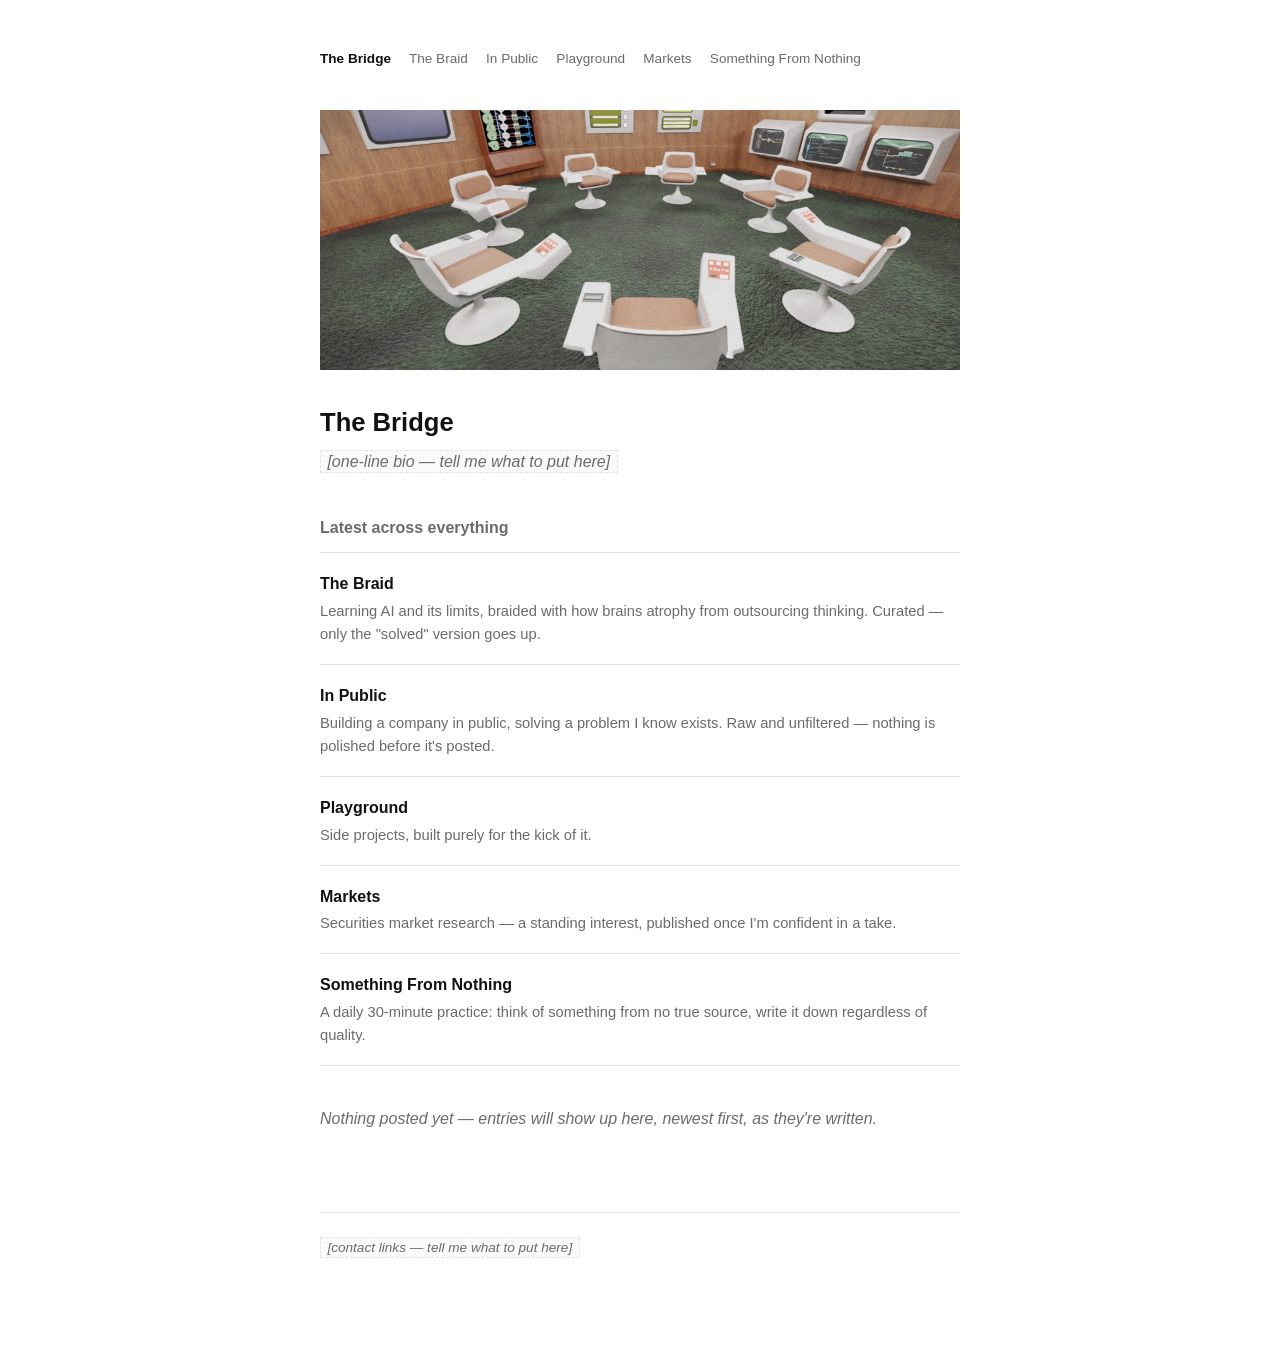
<file: index.html>
<!DOCTYPE html>
<html lang="en">
<head>
  <meta charset="UTF-8">
  <meta name="viewport" content="width=device-width, initial-scale=1.0">
  <title>The Bridge — neeladri.xyz</title>
  <link rel="stylesheet" href="style.css">
</head>
<body>
  <nav class="tiles">
    <span class="current">The Bridge</span>
    <a href="braid/">The Braid</a>
    <a href="in-public/">In Public</a>
    <a href="playground/">Playground</a>
    <a href="markets/">Markets</a>
    <a href="something-from-nothing/">Something From Nothing</a>
  </nav>
  <div class="hero">
    <img src="images/home.jpg" alt="A circular control room lined with individual consoles, each facing a shared center — the Cybersyn opsroom.">
  </div>
  <main>
    <h1>The Bridge</h1>
    <p class="tagline">
      <span class="placeholder">[one-line bio — tell me what to put here]</span>
    </p>

    <h2 style="font-size:1rem; color:var(--muted); font-weight:600; margin-bottom:0.75rem;">Latest across everything</h2>
    <ul class="tile-list">
      <li>
        <a href="braid/">The Braid</a>
        <p>Learning AI and its limits, braided with how brains atrophy from outsourcing thinking. Curated — only the "solved" version goes up.</p>
      </li>
      <li>
        <a href="in-public/">In Public</a>
        <p>Building a company in public, solving a problem I know exists. Raw and unfiltered — nothing is polished before it's posted.</p>
      </li>
      <li>
        <a href="playground/">Playground</a>
        <p>Side projects, built purely for the kick of it.</p>
      </li>
      <li>
        <a href="markets/">Markets</a>
        <p>Securities market research — a standing interest, published once I'm confident in a take.</p>
      </li>
      <li>
        <a href="something-from-nothing/">Something From Nothing</a>
        <p>A daily 30-minute practice: think of something from no true source, write it down regardless of quality.</p>
      </li>
    </ul>
    <p class="empty-state">Nothing posted yet — entries will show up here, newest first, as they're written.</p>
  </main>
  <footer>
    <span class="placeholder">[contact links — tell me what to put here]</span>
  </footer>
</body>
</html>
</file>
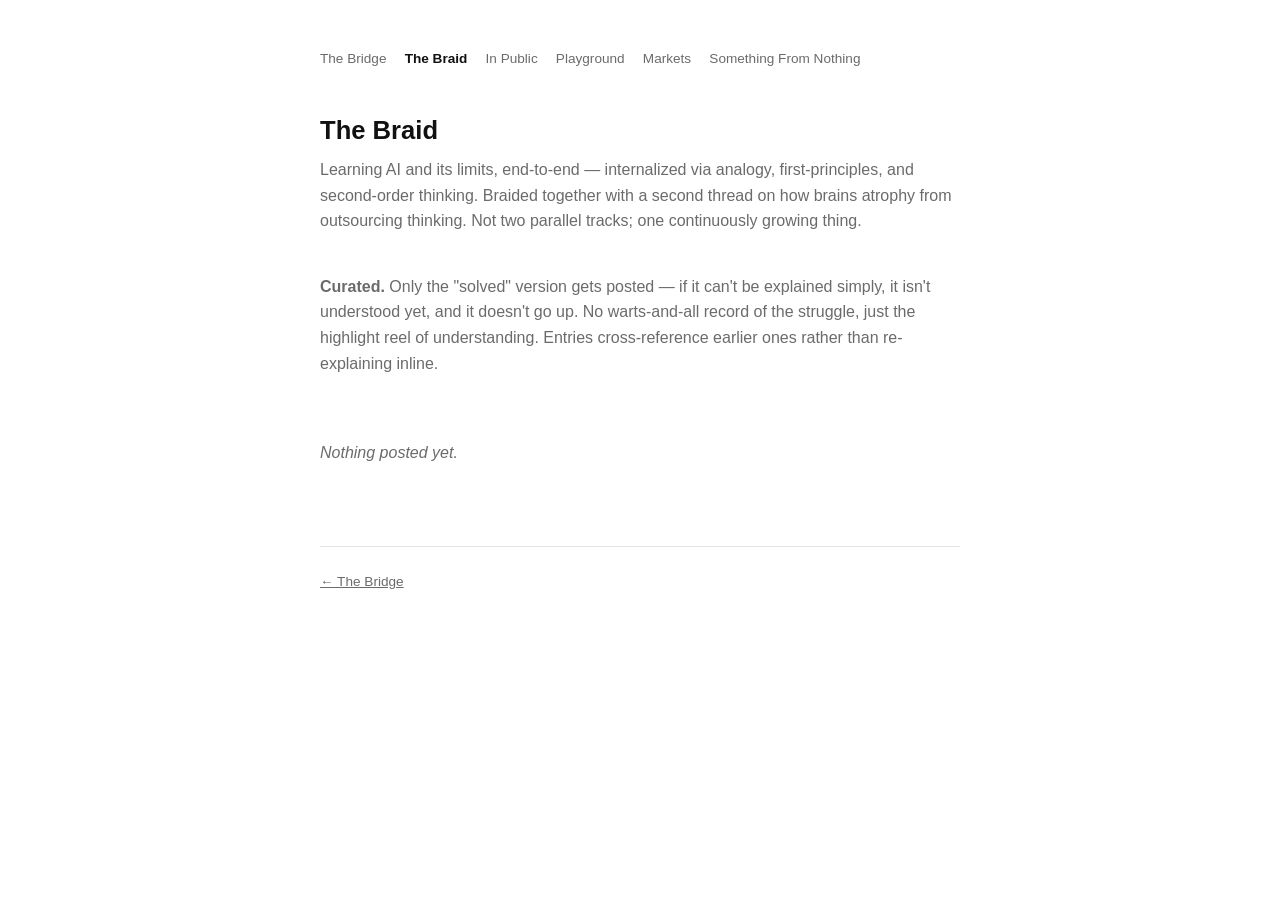
<file: braid/index.html>
<!DOCTYPE html>
<html lang="en">
<head>
  <meta charset="UTF-8">
  <meta name="viewport" content="width=device-width, initial-scale=1.0">
  <title>The Braid — neeladri.xyz</title>
  <link rel="stylesheet" href="../style.css">
</head>
<body>
  <nav class="tiles">
    <a href="../">The Bridge</a>
    <span class="current">The Braid</span>
    <a href="../in-public/">In Public</a>
    <a href="../playground/">Playground</a>
    <a href="../markets/">Markets</a>
    <a href="../something-from-nothing/">Something From Nothing</a>
  </nav>
  <main>
    <h1>The Braid</h1>
    <p class="policy">
      Learning AI and its limits, end-to-end — internalized via analogy,
      first-principles, and second-order thinking. Braided together with a
      second thread on how brains atrophy from outsourcing thinking. Not two
      parallel tracks; one continuously growing thing.
    </p>
    <p class="policy">
      <strong>Curated.</strong> Only the "solved" version gets posted — if it
      can't be explained simply, it isn't understood yet, and it doesn't go
      up. No warts-and-all record of the struggle, just the highlight reel of
      understanding. Entries cross-reference earlier ones rather than
      re-explaining inline.
    </p>
    <p class="empty-state">Nothing posted yet.</p>
  </main>
  <footer>
    <a href="../">&larr; The Bridge</a>
  </footer>
</body>
</html>
</file>
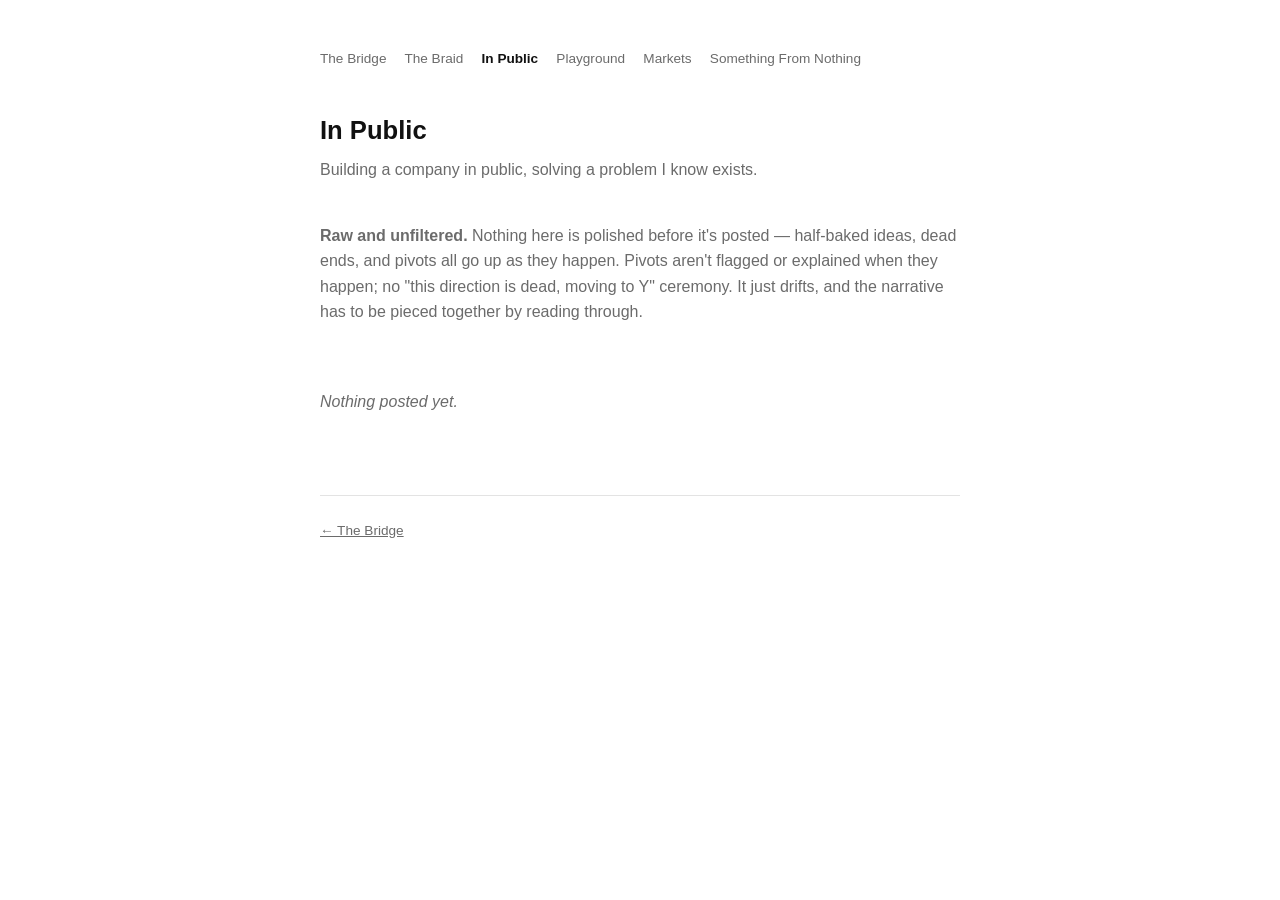
<file: in-public/index.html>
<!DOCTYPE html>
<html lang="en">
<head>
  <meta charset="UTF-8">
  <meta name="viewport" content="width=device-width, initial-scale=1.0">
  <title>In Public — neeladri.xyz</title>
  <link rel="stylesheet" href="../style.css">
</head>
<body>
  <nav class="tiles">
    <a href="../">The Bridge</a>
    <a href="../braid/">The Braid</a>
    <span class="current">In Public</span>
    <a href="../playground/">Playground</a>
    <a href="../markets/">Markets</a>
    <a href="../something-from-nothing/">Something From Nothing</a>
  </nav>
  <main>
    <h1>In Public</h1>
    <p class="policy">
      Building a company in public, solving a problem I know exists.
    </p>
    <p class="policy">
      <strong>Raw and unfiltered.</strong> Nothing here is polished before
      it's posted — half-baked ideas, dead ends, and pivots all go up as they
      happen. Pivots aren't flagged or explained when they happen; no "this
      direction is dead, moving to Y" ceremony. It just drifts, and the
      narrative has to be pieced together by reading through.
    </p>
    <p class="empty-state">Nothing posted yet.</p>
  </main>
  <footer>
    <a href="../">&larr; The Bridge</a>
  </footer>
</body>
</html>
</file>
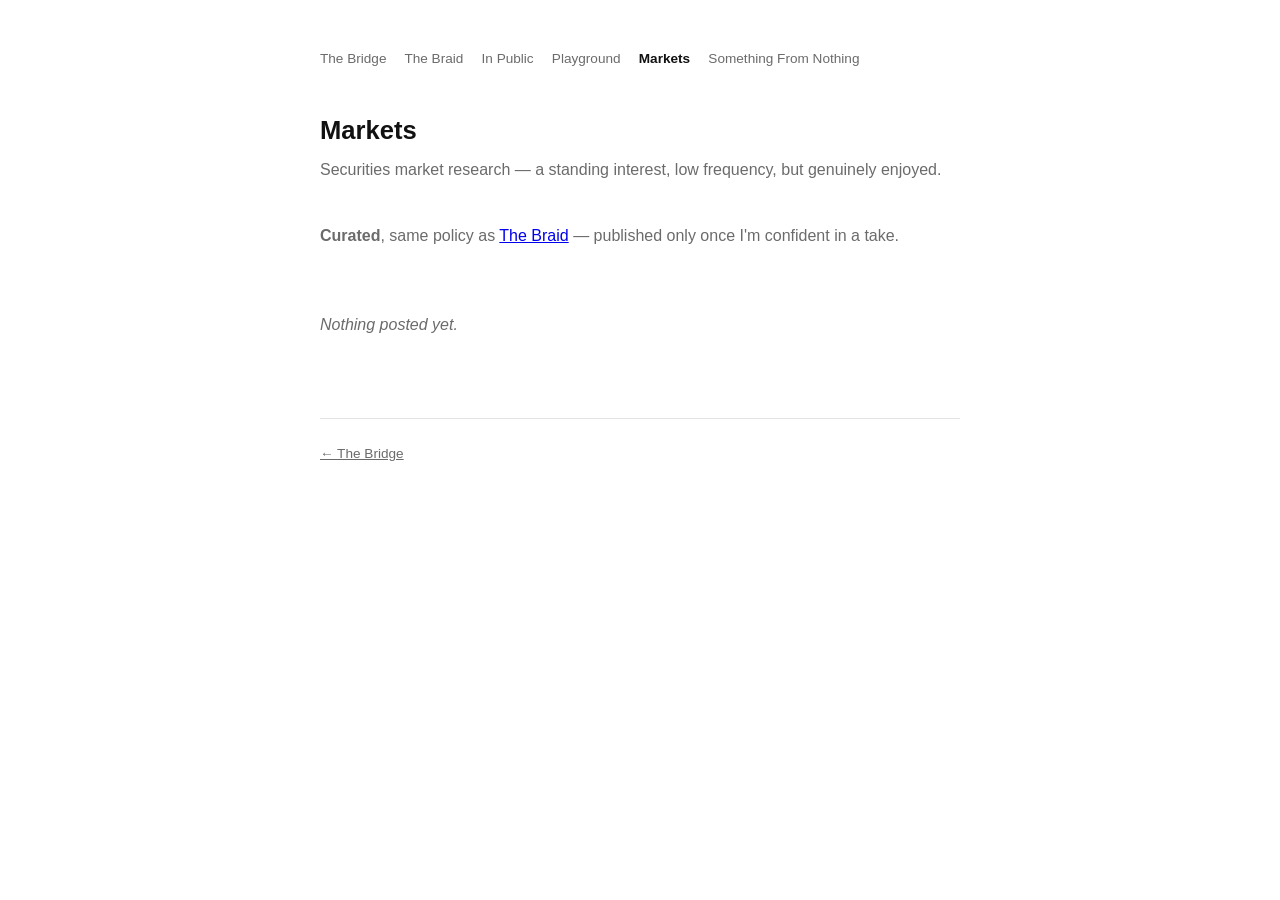
<file: markets/index.html>
<!DOCTYPE html>
<html lang="en">
<head>
  <meta charset="UTF-8">
  <meta name="viewport" content="width=device-width, initial-scale=1.0">
  <title>Markets — neeladri.xyz</title>
  <link rel="stylesheet" href="../style.css">
</head>
<body>
  <nav class="tiles">
    <a href="../">The Bridge</a>
    <a href="../braid/">The Braid</a>
    <a href="../in-public/">In Public</a>
    <a href="../playground/">Playground</a>
    <span class="current">Markets</span>
    <a href="../something-from-nothing/">Something From Nothing</a>
  </nav>
  <main>
    <h1>Markets</h1>
    <p class="policy">
      Securities market research — a standing interest, low frequency, but
      genuinely enjoyed.
    </p>
    <p class="policy">
      <strong>Curated</strong>, same policy as <a href="../braid/">The
      Braid</a> — published only once I'm confident in a take.
    </p>
    <p class="empty-state">Nothing posted yet.</p>
  </main>
  <footer>
    <a href="../">&larr; The Bridge</a>
  </footer>
</body>
</html>
</file>
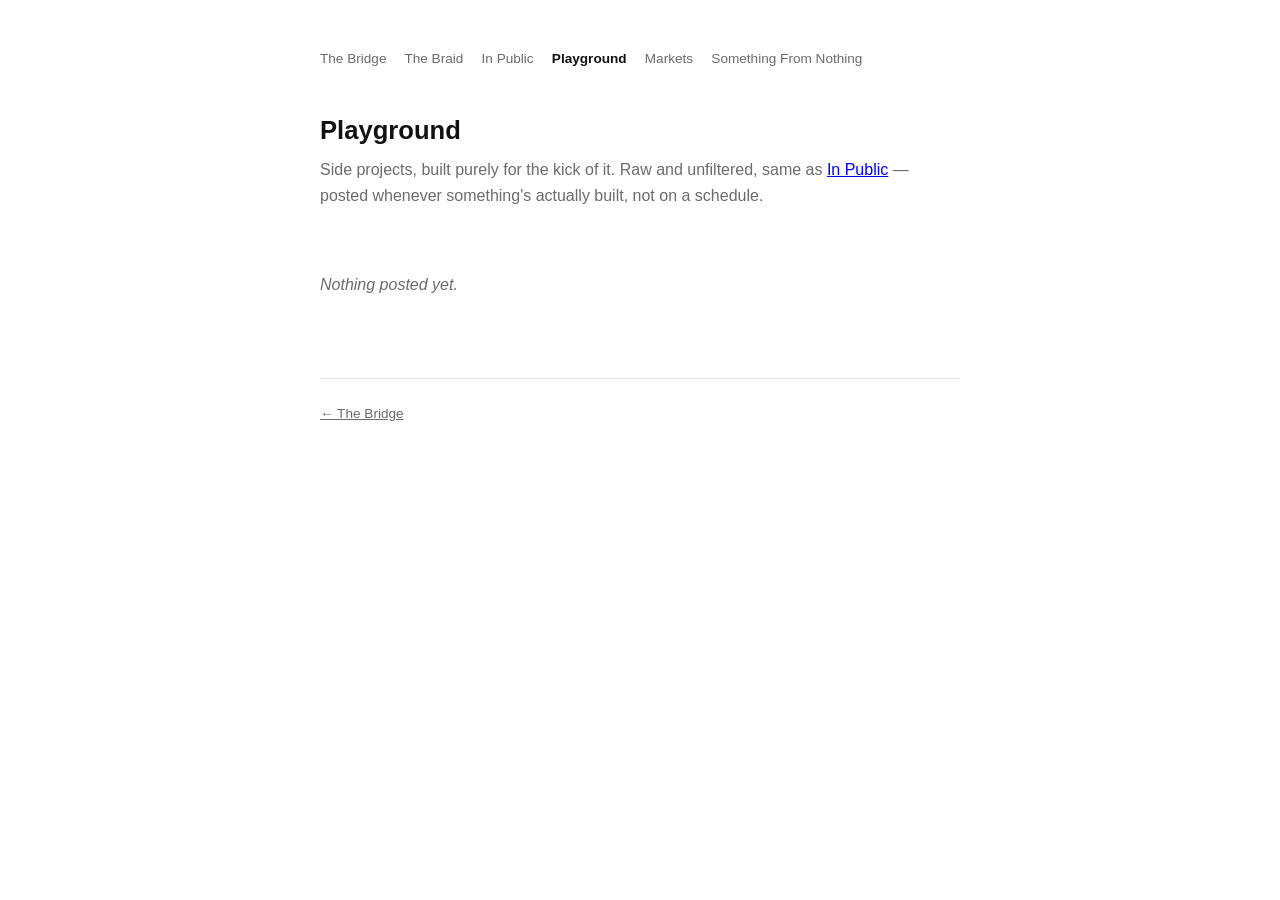
<file: playground/index.html>
<!DOCTYPE html>
<html lang="en">
<head>
  <meta charset="UTF-8">
  <meta name="viewport" content="width=device-width, initial-scale=1.0">
  <title>Playground — neeladri.xyz</title>
  <link rel="stylesheet" href="../style.css">
</head>
<body>
  <nav class="tiles">
    <a href="../">The Bridge</a>
    <a href="../braid/">The Braid</a>
    <a href="../in-public/">In Public</a>
    <span class="current">Playground</span>
    <a href="../markets/">Markets</a>
    <a href="../something-from-nothing/">Something From Nothing</a>
  </nav>
  <main>
    <h1>Playground</h1>
    <p class="policy">
      Side projects, built purely for the kick of it. Raw and unfiltered,
      same as <a href="../in-public/">In Public</a> — posted whenever
      something's actually built, not on a schedule.
    </p>
    <p class="empty-state">Nothing posted yet.</p>
  </main>
  <footer>
    <a href="../">&larr; The Bridge</a>
  </footer>
</body>
</html>
</file>
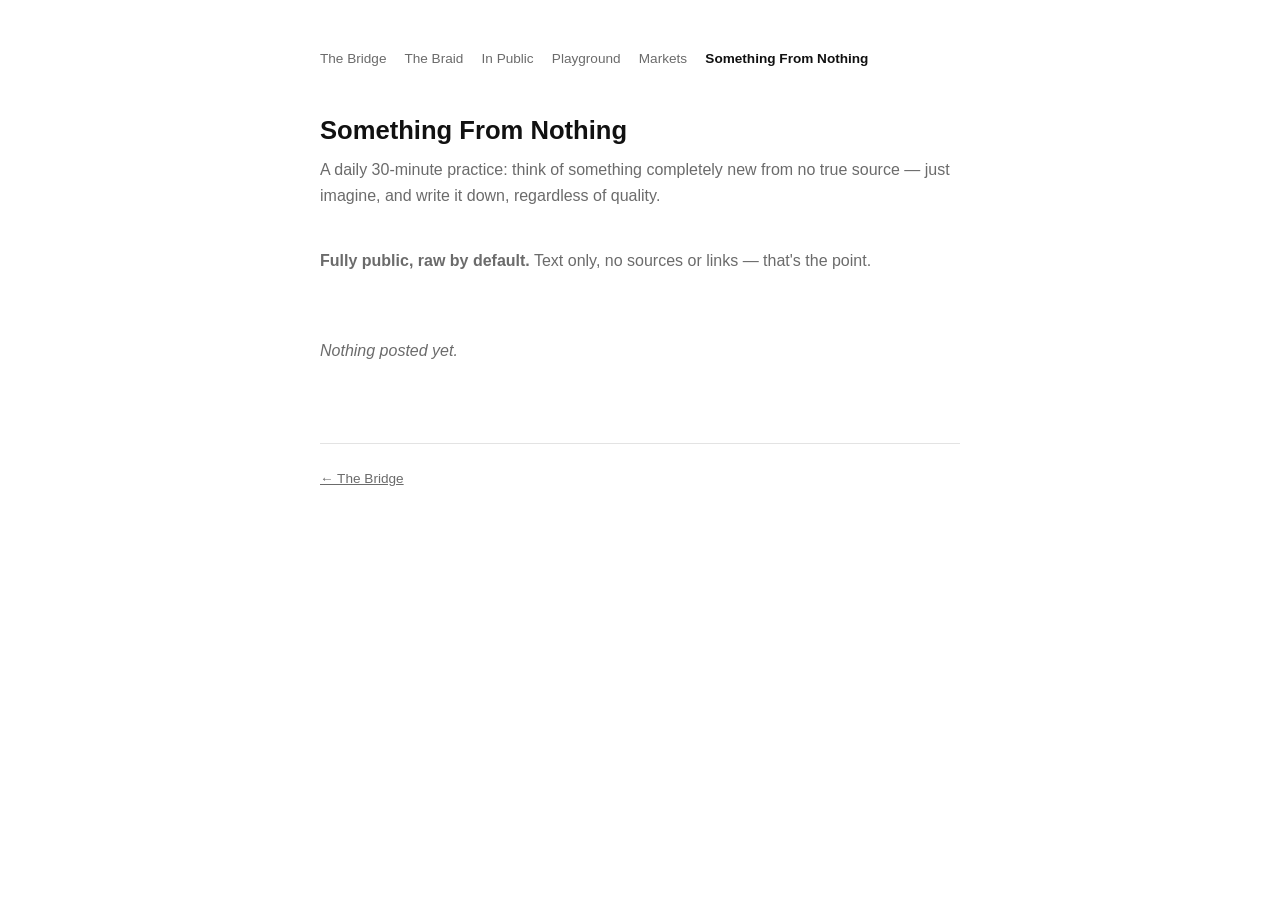
<file: something-from-nothing/index.html>
<!DOCTYPE html>
<html lang="en">
<head>
  <meta charset="UTF-8">
  <meta name="viewport" content="width=device-width, initial-scale=1.0">
  <title>Something From Nothing — neeladri.xyz</title>
  <link rel="stylesheet" href="../style.css">
</head>
<body>
  <nav class="tiles">
    <a href="../">The Bridge</a>
    <a href="../braid/">The Braid</a>
    <a href="../in-public/">In Public</a>
    <a href="../playground/">Playground</a>
    <a href="../markets/">Markets</a>
    <span class="current">Something From Nothing</span>
  </nav>
  <main>
    <h1>Something From Nothing</h1>
    <p class="policy">
      A daily 30-minute practice: think of something completely new from no
      true source — just imagine, and write it down, regardless of quality.
    </p>
    <p class="policy">
      <strong>Fully public, raw by default.</strong> Text only, no
      sources or links — that's the point.
    </p>
    <p class="empty-state">Nothing posted yet.</p>
  </main>
  <footer>
    <a href="../">&larr; The Bridge</a>
  </footer>
</body>
</html>
</file>
<file: style.css>
:root {
  --fg: #111;
  --muted: #6b6b6b;
  --bg: #fff;
  --rule: #e3e3e3;
  --max: 640px;
}

* { box-sizing: border-box; }

body {
  margin: 0;
  padding: 3rem 1.25rem 6rem;
  background: var(--bg);
  color: var(--fg);
  font-family: -apple-system, BlinkMacSystemFont, "Segoe UI", Helvetica, Arial, sans-serif;
  line-height: 1.6;
}

main {
  max-width: var(--max);
  margin: 0 auto;
}

.hero {
  max-width: var(--max);
  margin: 0 auto 2rem;
  height: 260px;
  overflow: hidden;
}

.hero img {
  width: 100%;
  height: 100%;
  object-fit: cover;
  object-position: center 55%;
  display: block;
}

nav.tiles {
  max-width: var(--max);
  margin: 0 auto 2.5rem;
  font-size: 0.85rem;
  color: var(--muted);
}

nav.tiles a {
  color: var(--muted);
  text-decoration: none;
  margin-right: 0.9rem;
}

nav.tiles a:hover { text-decoration: underline; }

nav.tiles .current {
  color: var(--fg);
  font-weight: 600;
  margin-right: 0.9rem;
}

h1 {
  font-size: 1.6rem;
  margin: 0 0 0.4rem;
}

.tagline, .policy {
  color: var(--muted);
  margin: 0 0 2.5rem;
}

.tile-list {
  list-style: none;
  padding: 0;
  margin: 0;
}

.tile-list li {
  padding: 1.1rem 0;
  border-top: 1px solid var(--rule);
}

.tile-list li:last-child {
  border-bottom: 1px solid var(--rule);
}

.tile-list a {
  color: var(--fg);
  text-decoration: none;
  font-weight: 600;
}

.tile-list a:hover { text-decoration: underline; }

.tile-list p {
  margin: 0.2rem 0 0;
  color: var(--muted);
  font-size: 0.92rem;
}

.empty-state {
  color: var(--muted);
  font-style: italic;
  padding: 1.5rem 0;
}

footer {
  max-width: var(--max);
  margin: 3.5rem auto 0;
  padding-top: 1.5rem;
  border-top: 1px solid var(--rule);
  color: var(--muted);
  font-size: 0.85rem;
}

footer a { color: var(--muted); }

.placeholder {
  background: #fafafa;
  border: 1px dashed var(--rule);
  padding: 0.15rem 0.4rem;
  font-style: italic;
}
</file>
